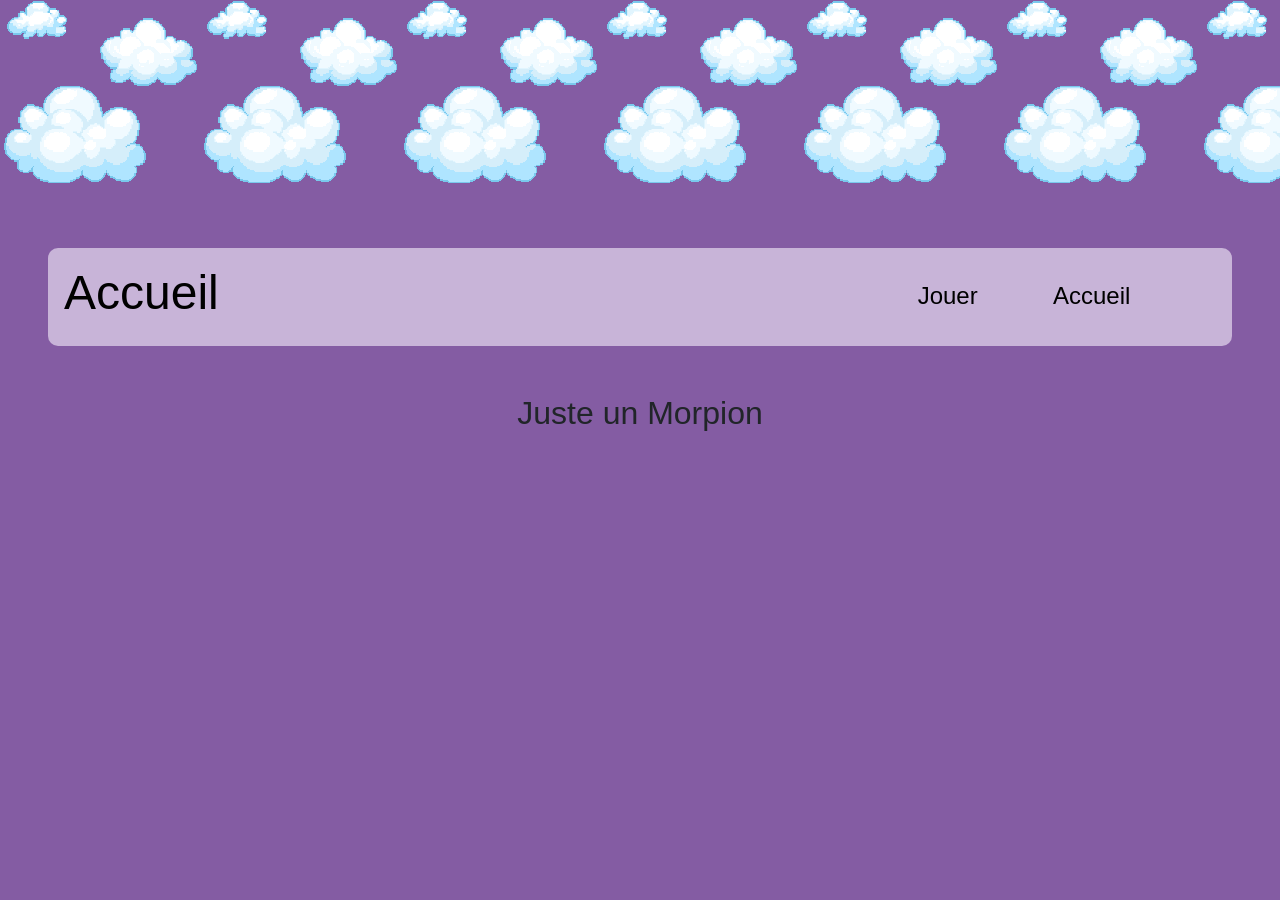
<file: index.html>
<!DOCTYPE html>
<html lang="FR">
<head>

  <meta charset="UTF-8">
  <meta name="viewport"
        content="width=device-width, user-scalable=no, initial-scale=1.0, maximum-scale=1.0, minimum-scale=1.0">
  <meta http-equiv="X-UA-Compatible" content="ie=edge">

  <title>Accueil</title>

  <link href="https://cdn.jsdelivr.net/npm/bootstrap@5.1.3/dist/css/bootstrap.min.css" rel="stylesheet" integrity="sha384-1BmE4kWBq78iYhFldvKuhfTAU6auU8tT94WrHftjDbrCEXSU1oBoqyl2QvZ6jIW3" crossorigin="anonymous">
  <link rel="stylesheet" href="css/style.css" type="text/css">

</head>
<body>
  <main class="p-5">

    <!-- Navigation -->
    <header>

      <nav class="d-flex flex-row justify-content-between align-items-end p-3">

        <div>
          <h1>Accueil</h1>
        </div>

        <div class="w-25 me-5">
          <ul class="list-unstyled d-flex justify-content-around align-self-end">
            <li><a href="morpion.html">Jouer</a></li>
            <li><a href="index.html">Accueil</a></li>
          </ul>
        </div>

      </nav>


    </header>

    <section>

      <h2 class="text-center mt-5">Juste un Morpion</h2>

    </section>


  </main>

  <script src="https://cdn.jsdelivr.net/npm/bootstrap@5.1.3/dist/js/bootstrap.bundle.min.js" integrity="sha384-ka7Sk0Gln4gmtz2MlQnikT1wXgYsOg+OMhuP+IlRH9sENBO0LRn5q+8nbTov4+1p" crossorigin="anonymous"></script>
</body>
</html>
</file>
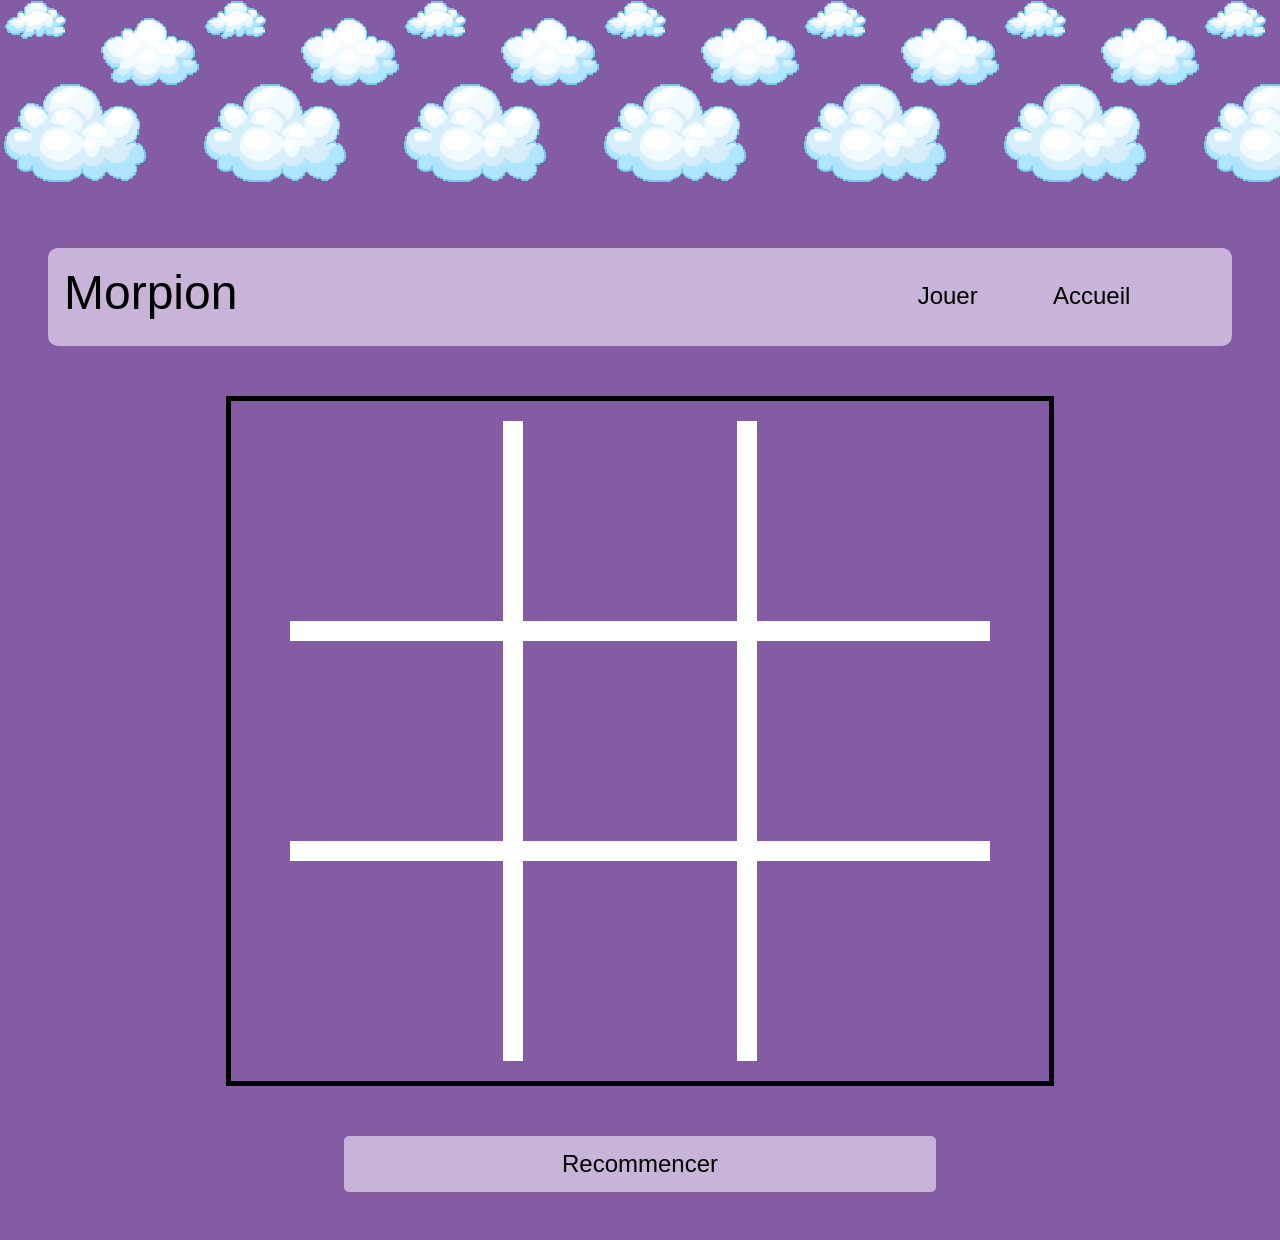
<file: morpion.html>
<!DOCTYPE html>
<html lang="FR">
<head>

  <meta charset="UTF-8">
  <meta name="viewport"
        content="width=device-width, user-scalable=no, initial-scale=1.0, maximum-scale=1.0, minimum-scale=1.0">
  <meta http-equiv="X-UA-Compatible" content="ie=edge">

  <title>Morpion</title>

  <link href="https://cdn.jsdelivr.net/npm/bootstrap@5.1.3/dist/css/bootstrap.min.css"
        rel="stylesheet"
        integrity="sha384-1BmE4kWBq78iYhFldvKuhfTAU6auU8tT94WrHftjDbrCEXSU1oBoqyl2QvZ6jIW3"
        crossorigin="anonymous">
  <link rel="stylesheet" href="css/style.css" type="text/css">

</head>
<body>
  <main class="p-5">

    <header>

      <!-- Navigation -->
      <nav class="d-flex flex-row justify-content-between align-items-end p-3">

        <div>
          <h1>Morpion</h1>
        </div>

        <div class="w-25 me-5">
          <ul class="list-unstyled d-flex justify-content-around align-self-end">
            <li><a href="morpion.html">Jouer</a></li>
            <li><a href="index.html">Accueil</a></li>
          </ul>
        </div>


      </nav>


    </header>


    <!-- Header Morpion   -->
    <section class="block-morpion">

      <div class="case-morpion">

        <article class="case 1 border-end"></article>
        <article class="case 2 border-end"></article>
        <article class="case 3"></article>
        <article class="case 4 border-end border-top border-bottom"></article>
        <article class="case 5 border-end border-top border-bottom"></article>
        <article class="case 6 border-top border-bottom"></article>
        <article class="case 7 border-end"></article>
        <article class="case 8 border-end"></article>
        <article class="case 9"></article>

      </div>

      <div class="reset">
        <button>Recommencer</button>
      </div>

    </section>


  </main>

  <script src="https://cdn.jsdelivr.net/npm/bootstrap@5.1.3/dist/js/bootstrap.bundle.min.js" integrity="sha384-ka7Sk0Gln4gmtz2MlQnikT1wXgYsOg+OMhuP+IlRH9sENBO0LRn5q+8nbTov4+1p" crossorigin="anonymous"></script>
  <script src="js/morpion.js"></script>
</body>
</html>
</file>
<file: css/style.css>
* {

    box-sizing: border-box;
    padding: 0;
    margin: 0;

}

body {

    background-color: #845ca3;

}


main {

    font-family: Arial, 'sans-serif';

    position: sticky;
    top: 0;
    left: 0;

    min-width: 100%;
    min-height: 100%;

    background: #845ca3 url("../images/cloud1.gif") repeat-x;


}

h1 {

    pointer-events: none;

    font-size: 3rem;

    color: black;

}

nav {

    margin-top: 200px;

    background-color: #c8b4d8;

    border-radius: 10px;

}

li {

    font-size: 1.5rem;

}

a {

    text-decoration: none;
    color: black !important;

    transition: all .6s ease;

}

a:hover {
    color: #845ca3 !important;

}


.block-morpion {

    margin: 50px auto auto;

    width: 100%;

}

.case-morpion {

    border: 5px solid black;

    padding: 20px;

    display: flex;

    justify-content: center;

    flex-wrap: wrap;

}

.case {

    border-width: 20px !important;

    text-align: center;

    width: 30%;

    padding: 100px;

    border-color: white !important;

    transition: all .6s ease;

}

.case:hover {

    background-color: #c8b4d8;

}


.cercle {

    background: url("../images/cercle.png") no-repeat;

    background-size: contain;

    background-position: center;

    text-align: center;


    /*border: 2px solid red;*/

    /*border-radius: 50%;*/


}

.croix {

    background: url("../images/croix.png") no-repeat;

    background-size: contain;

    background-position: center;


}


.reset {

    display: block;

    text-align: center;

    margin-top: 50px;

}

.reset button {


    background-color: #c8b4d8;

    font-size: 1.5rem;

    width: 20%;

    border: none;

    border-radius: 5px;

    padding: 10px;

    transition: all 1s ease;

    color: black;

}

.reset button:hover {

    background-color: #fdfcfd;

}

.unclickable {

    pointer-events: none;

}

#win-blue {

    color: #3623f0 ;

    font-size: 2rem;

}

#win-red {

    color: #fc857c ;

    font-size: 2;

}

@media screen and (min-width: 1px){

    .case-morpion {

        width: 100%;

        margin: auto;

        padding: 0;

    }

    .reset button {

        width: 50%;

    }

}

@media screen and (min-width: 1040px){

    .case-morpion {

        width: 70%;

        margin: auto;

        padding: 20px;

    }

}

@media screen and (min-width: 1320px){

    .case-morpion {

        width: 60%;

        margin: auto;

        margin-top: 100px;


    }

    .reset button {

        width: 40%;

    }

}


@media screen and (min-width: 1610px){

    .case-morpion {

        min-width: 30%;

        margin-top: 100px;


    }

    .reset button {

        width: 40%;

    }

}

@media screen and (min-width: 1800px){

    .case-morpion {

        width: 40%;

        margin-top: 100px;


    }

    .reset button {

        width: 20%;

    }

}

@media screen and (min-width: 2400px){

    .case-morpion {

        width: 30%;

        margin-top: 100px;


    }

}
</file>
